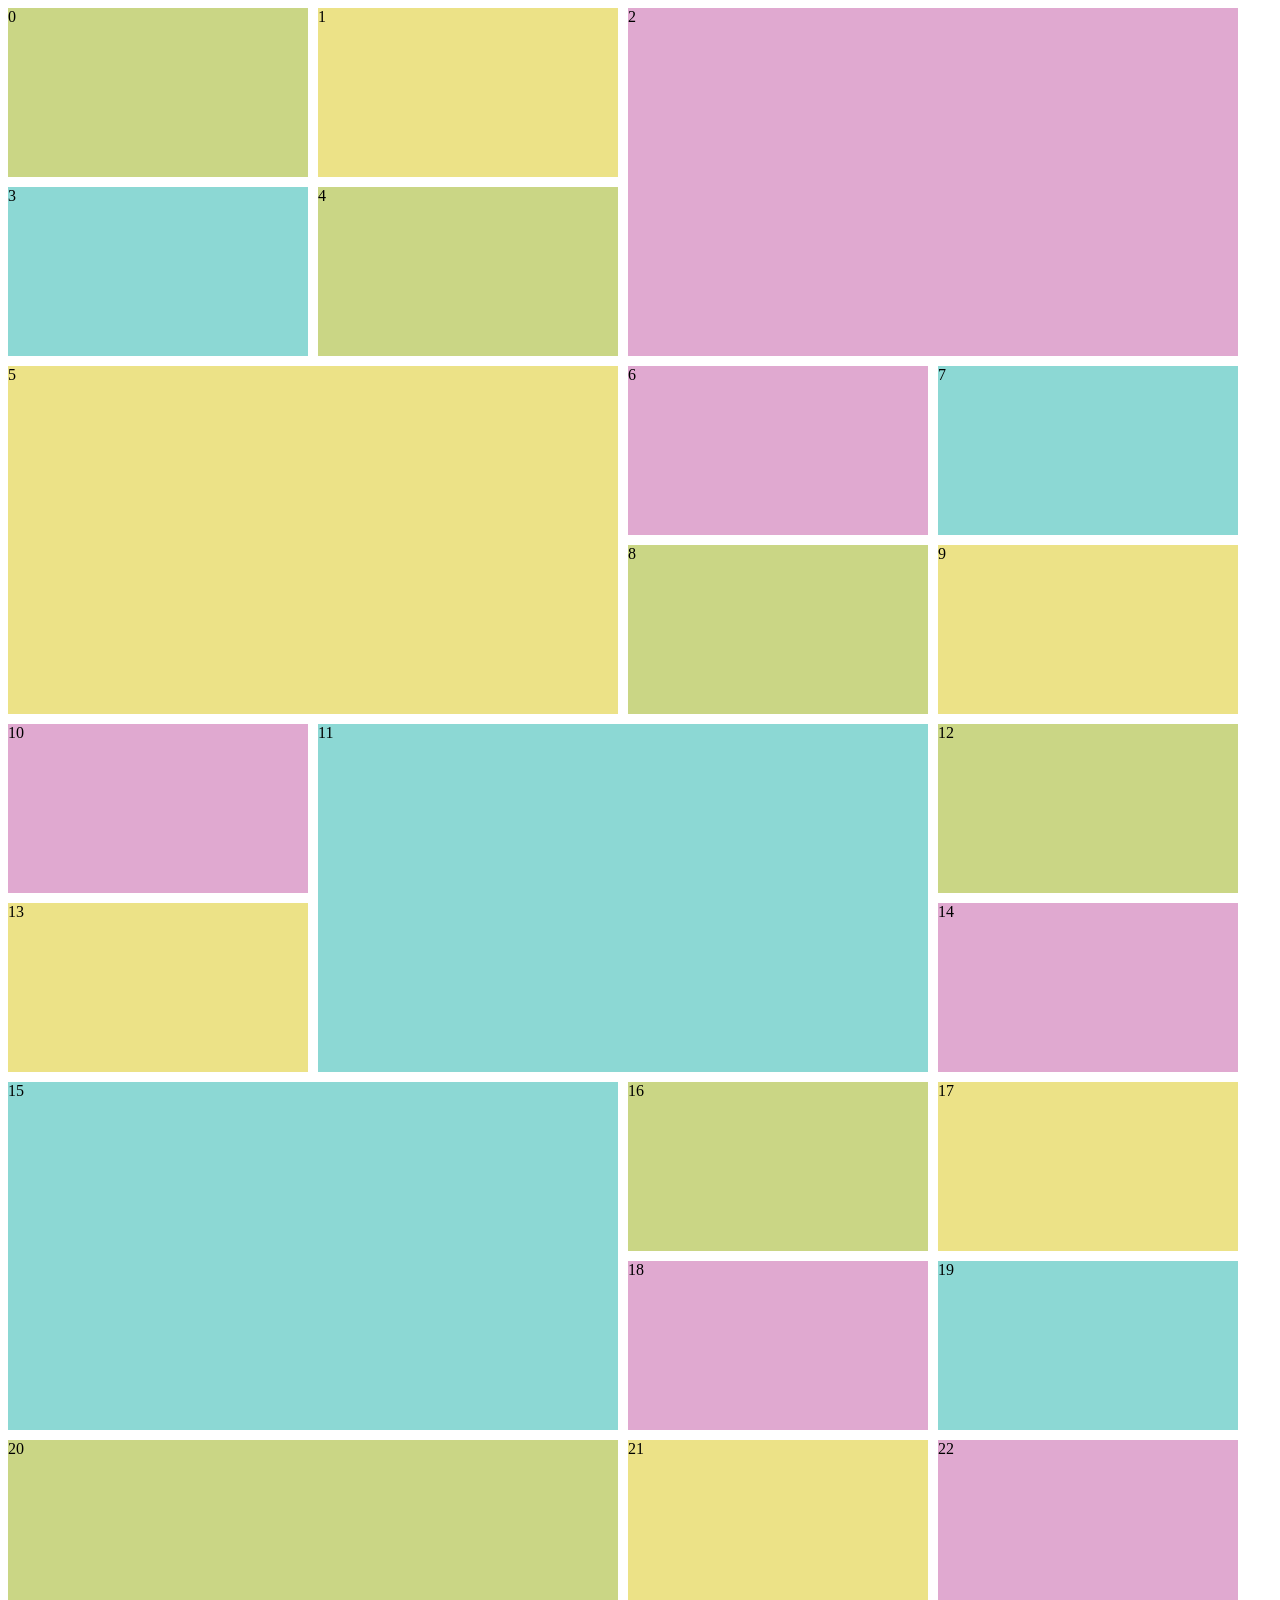
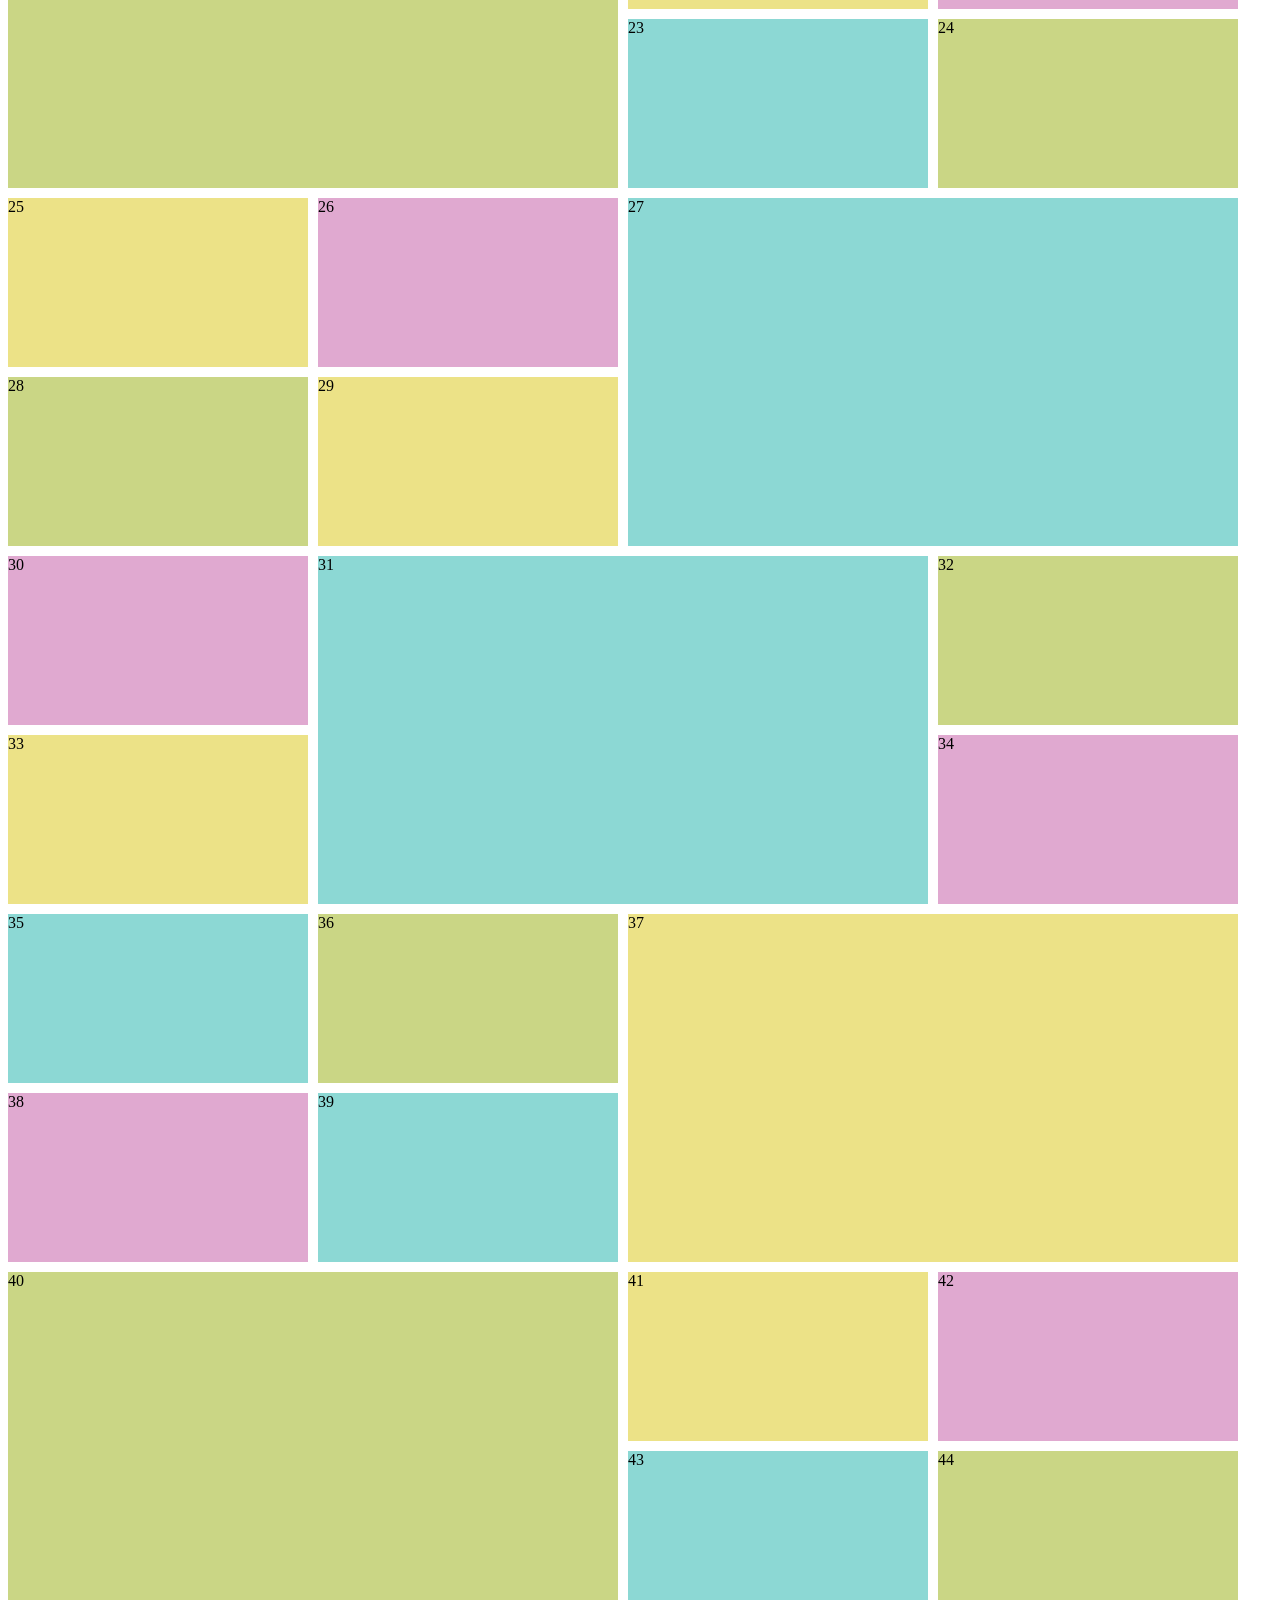
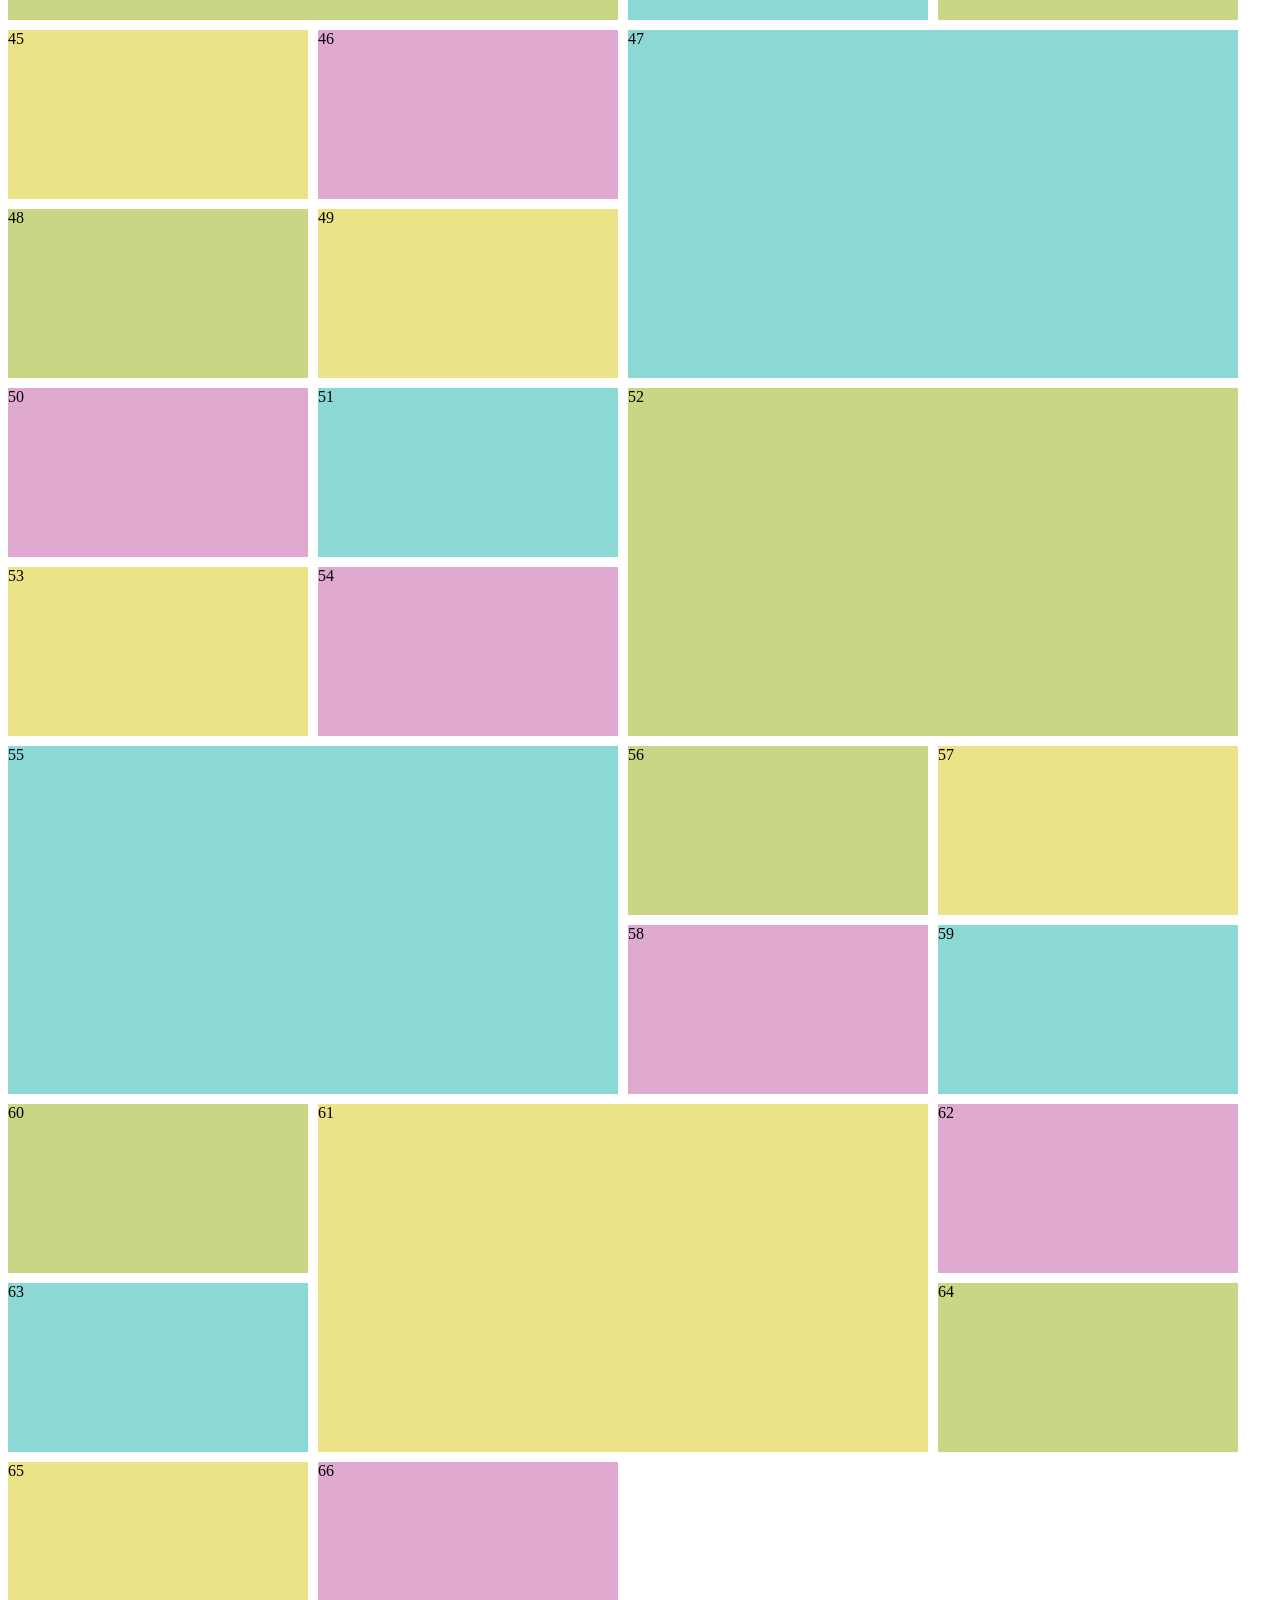
<file: index.html>
<html>

<head>

    <link href="main.css" rel="stylesheet" type="text/css" />

</head>

<body>
    <script src='cell.js'></script>
    <script src='grid.js'></script>
    <script src='main.js'></script>
</body>


</html >
</file>
<file: main.css>
* {
    box-sizing: border-box;
}

.cell:nth-child(4n+0) {
    background: rgb(140, 216, 212);
}
.cell:nth-child(4n+1) {
    background: rgb(202, 214, 133);
}
.cell:nth-child(4n+2) {
    background: rgb(236, 226, 135);
}
.cell:nth-child(4n+3) {
    background: rgb(224, 169, 208);
}

.grid {
    width: 100%;
    height: 3000px;
    display: grid;    
    grid-template-columns: repeat(auto-fill,300px);
    grid-auto-rows: 169px;
    grid-gap: 10px;
}
</file>
